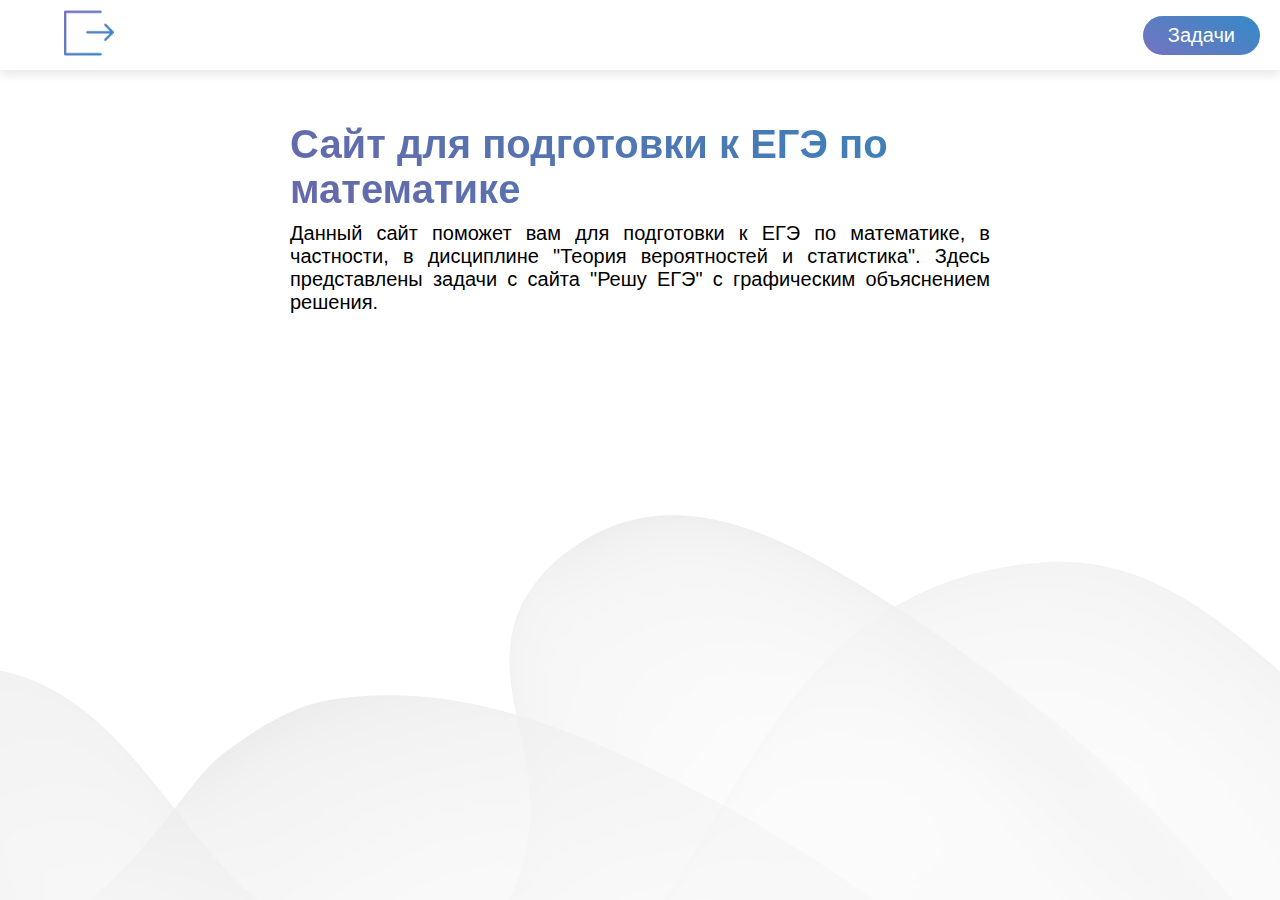
<file: index.html>
<!DOCTYPE html>
<html>
    <head>
        <title>ЕГЭ тер. вер.</title>
        <link rel="stylesheet" href="css/style.css">
    </head>

    <body>
        <div class="main-page">
            <div class="main-textbox">
                <h2>Сайт для подготовки к ЕГЭ по математике</h2>
                <p>Данный сайт поможет вам для подготовки к ЕГЭ по математике, в частности, в дисциплине "Теория вероятностей и статистика". Здесь представлены задачи с сайта "Решу ЕГЭ" с графическим объяснением решения. </p>
            </div>
        </div>   
        <script src='js/header.js'></script>
    </body>
</html>
</file>
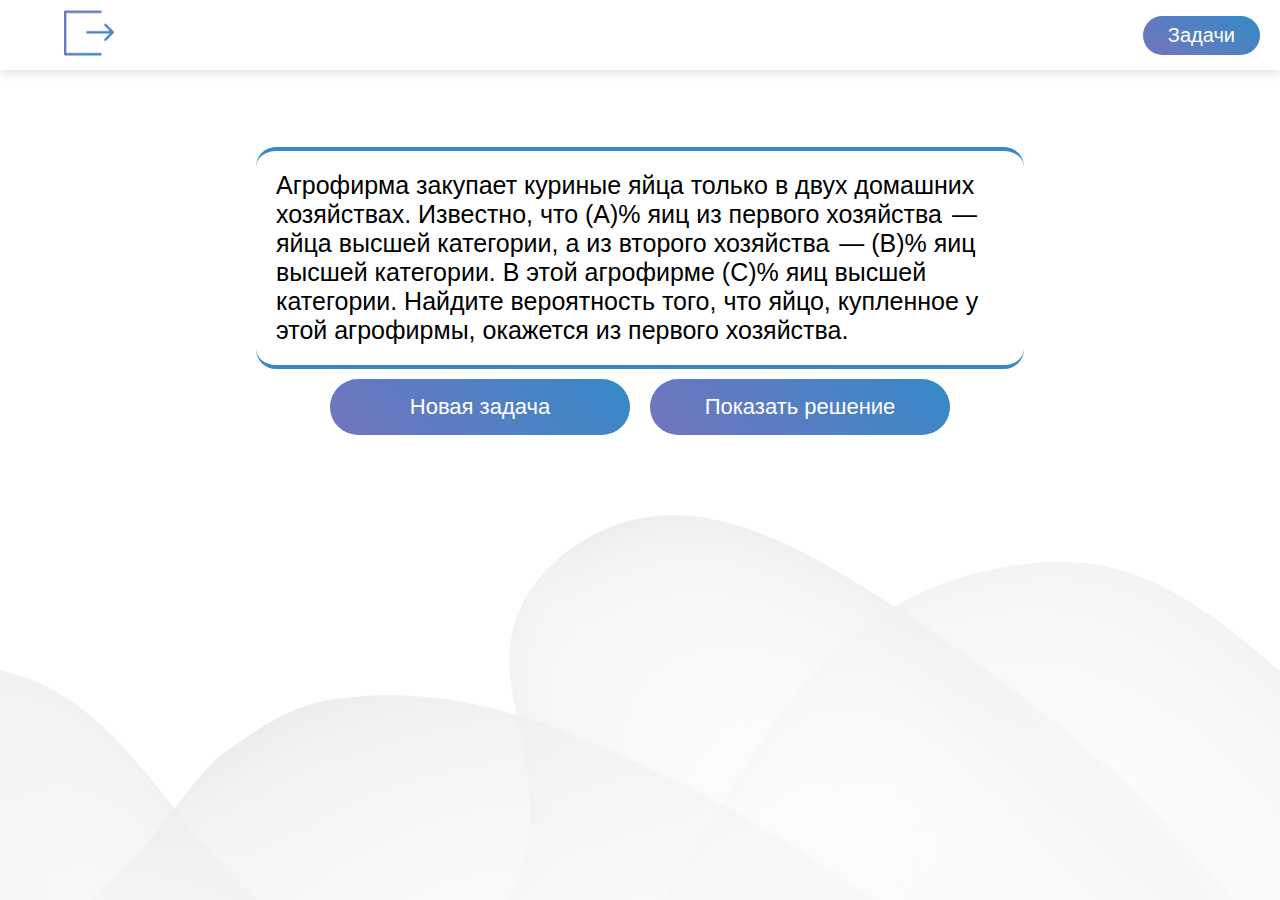
<file: task_page.html>
<!DOCTYPE html>
<html>
    <head>
        <title>ЕГЭ тер. вер.</title>
        <link rel="stylesheet" href="css/style.css">
    </head>

    <body>
        <script src='js/header.js'></script>
        <div class="task_main">
            <div class="task_container">
                <div id="task_text"><a>Агрофирма закупает куриные яйца только в двух домашних хозяйствах. Известно, что (A)% яиц из первого хозяйства  — яйца высшей категории, а из второго хозяйства  — (B)% яиц высшей категории. В этой агрофирме (C)% яиц высшей категории. Найдите вероятность того, что яйцо, купленное у этой агрофирмы, окажется из первого хозяйства.</a></div>
                <div class="main-fields">
                <button onclick="GenButton()">Новая задача</button>
                <button onclick="ShowSolve()" id="solve_button">Показать решение</button>
                </div>
                <div class="main-solve">
                    <canvas id="task_pic"><canvas>
                </div>
        </div>
            
    </body>
    <script src = "js/tasks.js"></script>
</html>
</file>
<file: css/style.css>
*{
    margin: 0;
    padding: 0;
    box-sizing: border-box;
    font-family: Verdana, Arial, sans-serif;
    list-style: none;
    text-decoration: none;
}
body, html{
    height: 100%; width: 100%;
}
body{
    background-image: url("../img/bg.png");
    background-size: 100%;
    background-repeat: no-repeat;
    background-position: bottom;
    background-attachment: fixed;
    background-color: rgb(255, 255, 255);
}

.header{
    width: 100vw;
    height: 70px;
    box-shadow: 0 4px 10px rgba(0, 0, 0, .1);
}
.header .container{
    height: inherit;
    display: flex;
    justify-content: space-between;
    align-items: center;
}
.menu li{
    padding-right: 10px;
    display: inline-block;
}
.menu{
    display: flex;
    list-style: none;
    position: relative;
}
.logo{
    margin-left: 5%;
}
.logo img{
    width: 50px;
    height: 50px;
}
.task_main{
    display: flex;
    justify-content: center;
    align-items: center;
}
.task_container{
    width: 60%;
    margin-top: 6%;
    
}
.main-solve{

    display: flex;
    justify-content: center;
    align-items: center;
}
.task_container #task_text{
    font-size: 25px;
    border: 0px;
    border-top: 4px;
    border-bottom: 4px;
    border-radius: 20px;
    padding: 20px;
    border-color: #348ac7;
    border-style: solid;
}
.main-fields{
    display: flex;
    justify-content: center;
    align-items: center;
}

.main-fields button{
    cursor: pointer;
    min-width: 300px;
    margin: 10px;
    padding: 15px;
    padding-inline: 20px;
    color: white;
    font-size: 22px;
    border-style: hidden;
    border-radius: 30px;
    background-image: linear-gradient(45deg,#7474bf,#348ac7);
}
.main-fields button:hover{
    background-image: linear-gradient(45deg,#6868aa,#3884bb);
}
.menu li button{
    margin-inline-end: 10px;
    padding: 8px;
    padding-inline: 25px;
    color: white;
    font-size: 20px;
    border-style: hidden;
    border-radius: 30px;
    background-image: linear-gradient(30deg,#7474bf,#348ac7);
    cursor: pointer;
}
.menu li button:hover{
    background-image: linear-gradient(45deg,#6868aa,#3884bb);
}
.tasksmenu{
    
    position: absolute;
    right: 20px;
    top: 100%;
    display:none;
    padding: 0;
    width: 700px;
    height: 60px;
    border-radius: 10px;
    border-style: solid;
    margin-top: 10px;
    border-color: #348ac7;
    background-color: white;
    
}
.tasksmenu li{
    padding-left: 10px;
    padding-top: 16px;
}
.tasksmenu li a{
    color: black;
    background-color: white;
    padding: 10px;
    border-radius: 10px;
}
.tasksmenu li a:hover{
    background-color: rgb(228, 228, 228);
}
.main-page{
    position: absolute;
    display: flex;
    margin-top: 6%;
    justify-content: center;
    align-items: center;
    width: 100vw;
}

.main-textbox{
    margin-top: 5vh;
    width: 700px;
}

.main-textbox h2{
    font-size: 30pt;
    background: linear-gradient(45deg,#6868aa,#3884bb);
    background-clip: initial;
    -webkit-background-clip: text;
    -webkit-text-fill-color: transparent;
}
.main-textbox p{
    margin-top: 10px;
    font-size: 15pt;
    text-align: justify;
}
</file>
